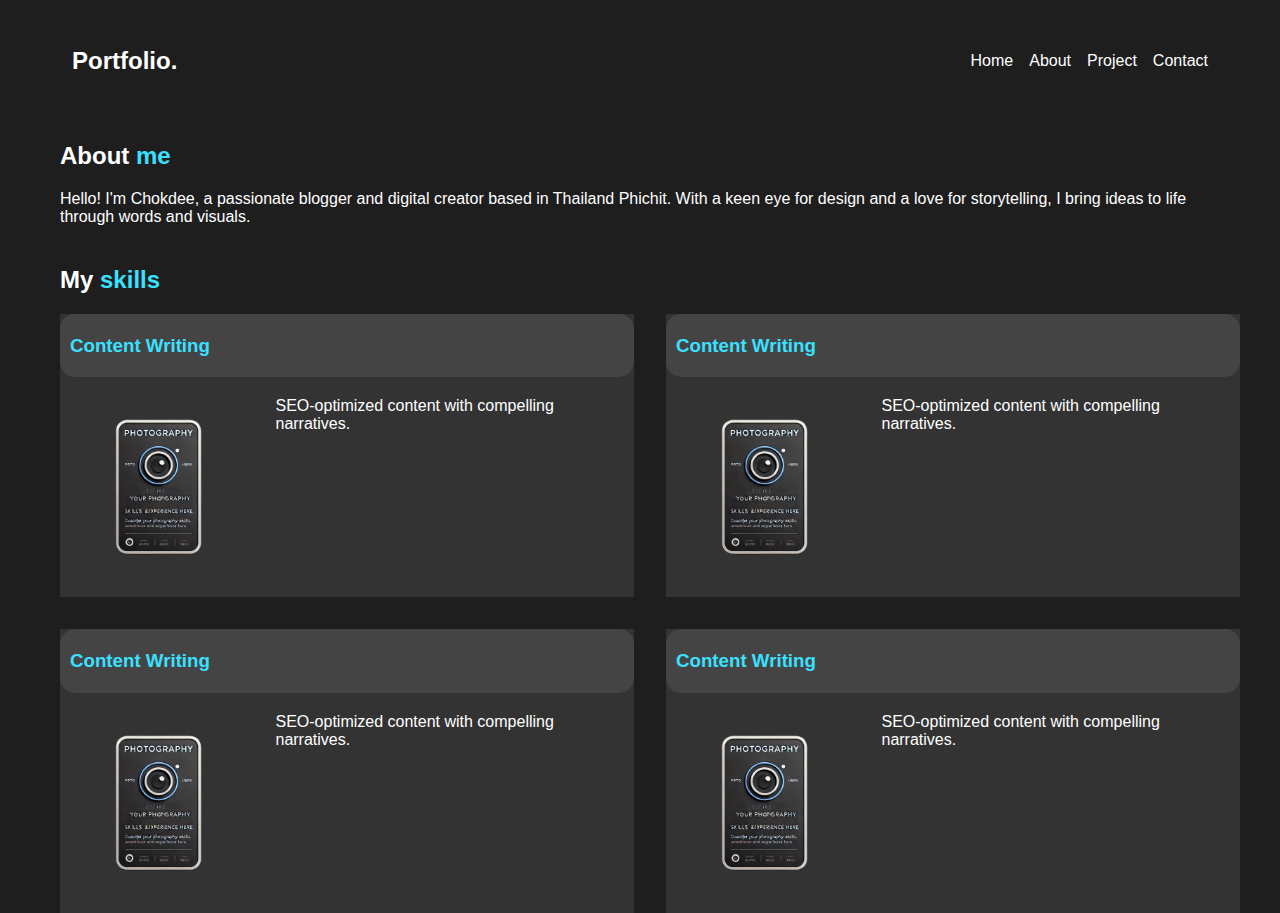
<file: about.html>
<!DOCTYPE html>
<html lang="en">
<head>
    <meta charset="UTF-8">
    <meta name="viewport" content="width=device-width, initial-scale=1.0">
    <title>My Portfolio</title>
    <link rel="stylesheet" href="./css/styles.css">
    
</head>
<body>
    <div id="particles-js"></div> 
    <header>
        <nav>
            <div class="logo">Portfolio.</div>
            <ul>
                <li><a href="./index.html">Home</a></li>
                <li><a href="./about.html">About</a></li>
                <li><a href="./myproject.html">Project</a></li>
                <li><a href="./contact.html">Contact</a></li>
            </ul>
        </nav>
    </header>
    <main>
        <div class="about-me">
            <h2>About <span class="high-light">me</span></h2>
            <p>Hello! I'm Chokdee, a passionate blogger and digital creator based in Thailand Phichit. With a keen eye for design and a love for storytelling, I bring ideas to life through words and visuals.</p>
        </div>
        <div class="skills">
            <h2>My <span class="high-light">skills</span></h2>
            <div class="grid-skill"> 
                <div class="item-skill">
                    <div class="header-item-skill">
                        <h3 class="high-light">Content Writing</h3>
                    </div>
                    <div class="item-grid-info">
                        <img src="./images/skill1.png" style=" object-fit: cover ; min-width: 100px; height: 180px; border-radius: 10px;"></img>
                        <div style="margin-left:10px" >SEO-optimized content with compelling narratives.</div>
                    </div>
                </div>
                <div class="item-skill">
                    <div class="header-item-skill">
                        <h3 class="high-light">Content Writing</h3>
                    </div>
                    <div class="item-grid-info">
                        <img src="./images/skill1.png" style=" object-fit: cover ; min-width: 100px; height: 180px; border-radius: 10px;"></img>
                        <div style="margin-left:10px" >SEO-optimized content with compelling narratives.</div>
                    </div>
                </div>
                <div class="item-skill">
                    <div class="header-item-skill">
                        <h3 class="high-light">Content Writing</h3>
                    </div>
                    <div class="item-grid-info">
                        <img src="./images/skill1.png" style=" object-fit: cover ; min-width: 100px; height: 180px; border-radius: 10px;"></img>
                        <div style="margin-left:10px" >SEO-optimized content with compelling narratives.</div>
                    </div>
                </div>
                <div class="item-skill">
                    <div class="header-item-skill">
                        <h3 class="high-light">Content Writing</h3>
                    </div>
                    <div class="item-grid-info">
                        <img src="./images/skill1.png" style=" object-fit: cover ; min-width: 100px; height: 180px; border-radius: 10px;"></img>
                        <div style="margin-left:10px" >SEO-optimized content with compelling narratives.</div>
                    </div>
                </div>
            </div>
        </div>
    </main>
</body>
</html>
</file>
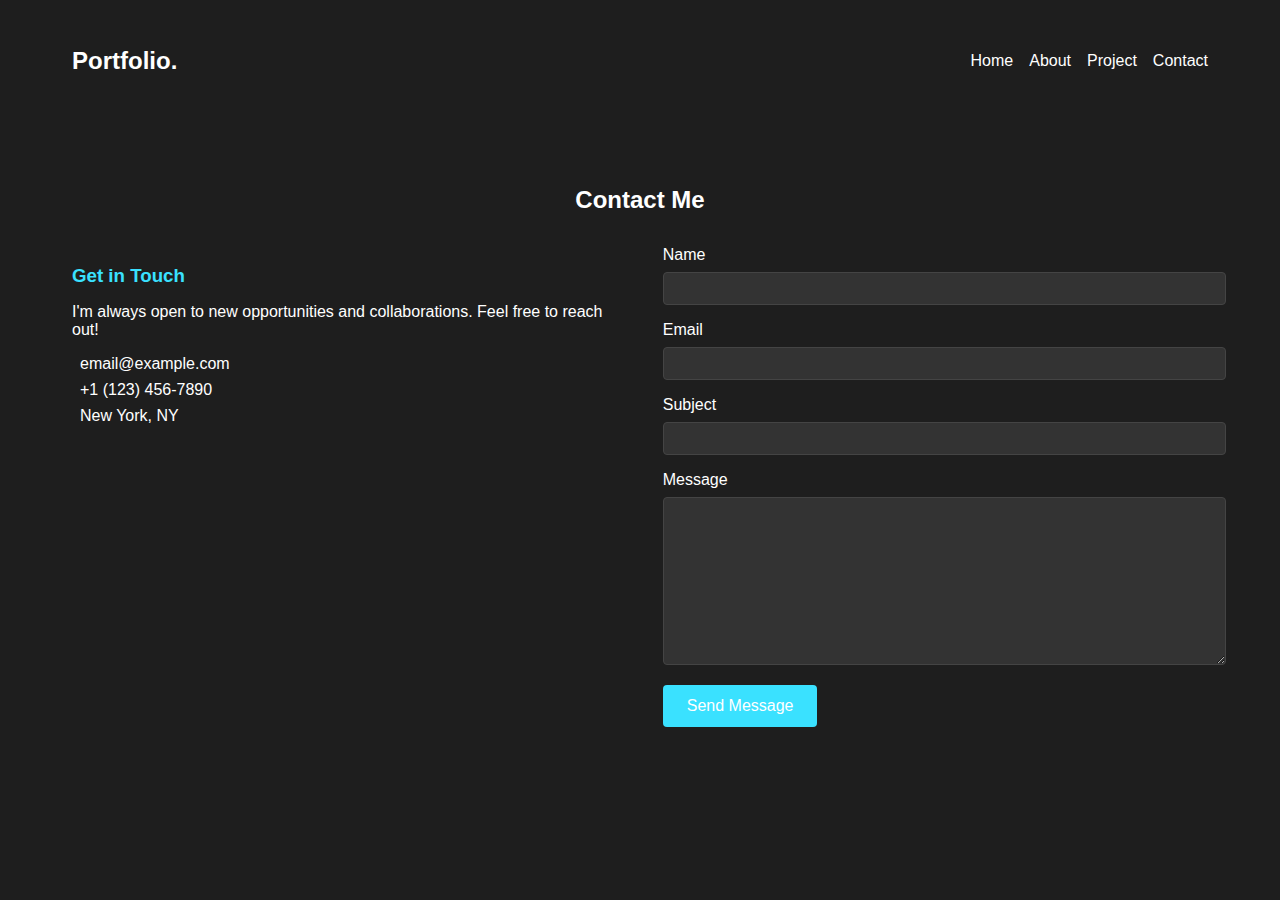
<file: contact.html>
<!DOCTYPE html>
<html lang="en">
<head>
    <meta charset="UTF-8">
    <meta name="viewport" content="width=device-width, initial-scale=1.0">
    <title>My Portfolio</title>
    <link rel="stylesheet" href="./css/styles.css">
    
</head>
<body>
    <div id="particles-js"></div> 
    <header>
        <nav>
            <div class="logo">Portfolio.</div>
            <ul>
                <li><a href="./index.html">Home</a></li>
                <li><a href="./about.html">About</a></li>
                <li><a href="./myproject.html">Project</a></li>
                <li><a href="./contact.html">Contact</a></li>
            </ul>
        </nav>
    </header>
    <main>
        <div id="contact" class="contact-section">
            <h2>Contact <span class="highlight">Me</span></h2>
            <div class="contact-container">
                <div class="contact-info">
                    <h3>Get in Touch</h3>
                    <p>I'm always open to new opportunities and collaborations. Feel free to reach out!</p>
                    <ul class="contact-list">
                        <li><i class="fas fa-envelope"></i> email@example.com</li>
                        <li><i class="fas fa-phone"></i> +1 (123) 456-7890</li>
                        <li><i class="fas fa-map-marker-alt"></i> New York, NY</li>
                    </ul>
                    <div class="social-links">
                        <a href="#" target="_blank"><i class="fab fa-linkedin"></i></a>
                        <a href="#" target="_blank"><i class="fab fa-github"></i></a>
                        <a href="#" target="_blank"><i class="fab fa-twitter"></i></a>
                    </div>
                </div>
                <form class="contact-form" id="contact-form">
                    <div class="form-group">
                        <label for="name">Name</label>
                        <input type="text" id="name" name="name" required>
                    </div>
                    <div class="form-group">
                        <label for="email">Email</label>
                        <input type="email" id="email" name="email" required>
                    </div>
                    <div class="form-group">
                        <label for="subject">Subject</label>
                        <input type="text" id="subject" name="subject" required>
                    </div>
                    <div class="form-group">
                        <label for="message">Message</label>
                        <textarea id="message" name="message" required></textarea>
                    </div>
                    <button type="submit" class="submit-btn">Send Message</button>
                </form>
            </div>
        </div>
    </main>
</body>
</html>
</file>
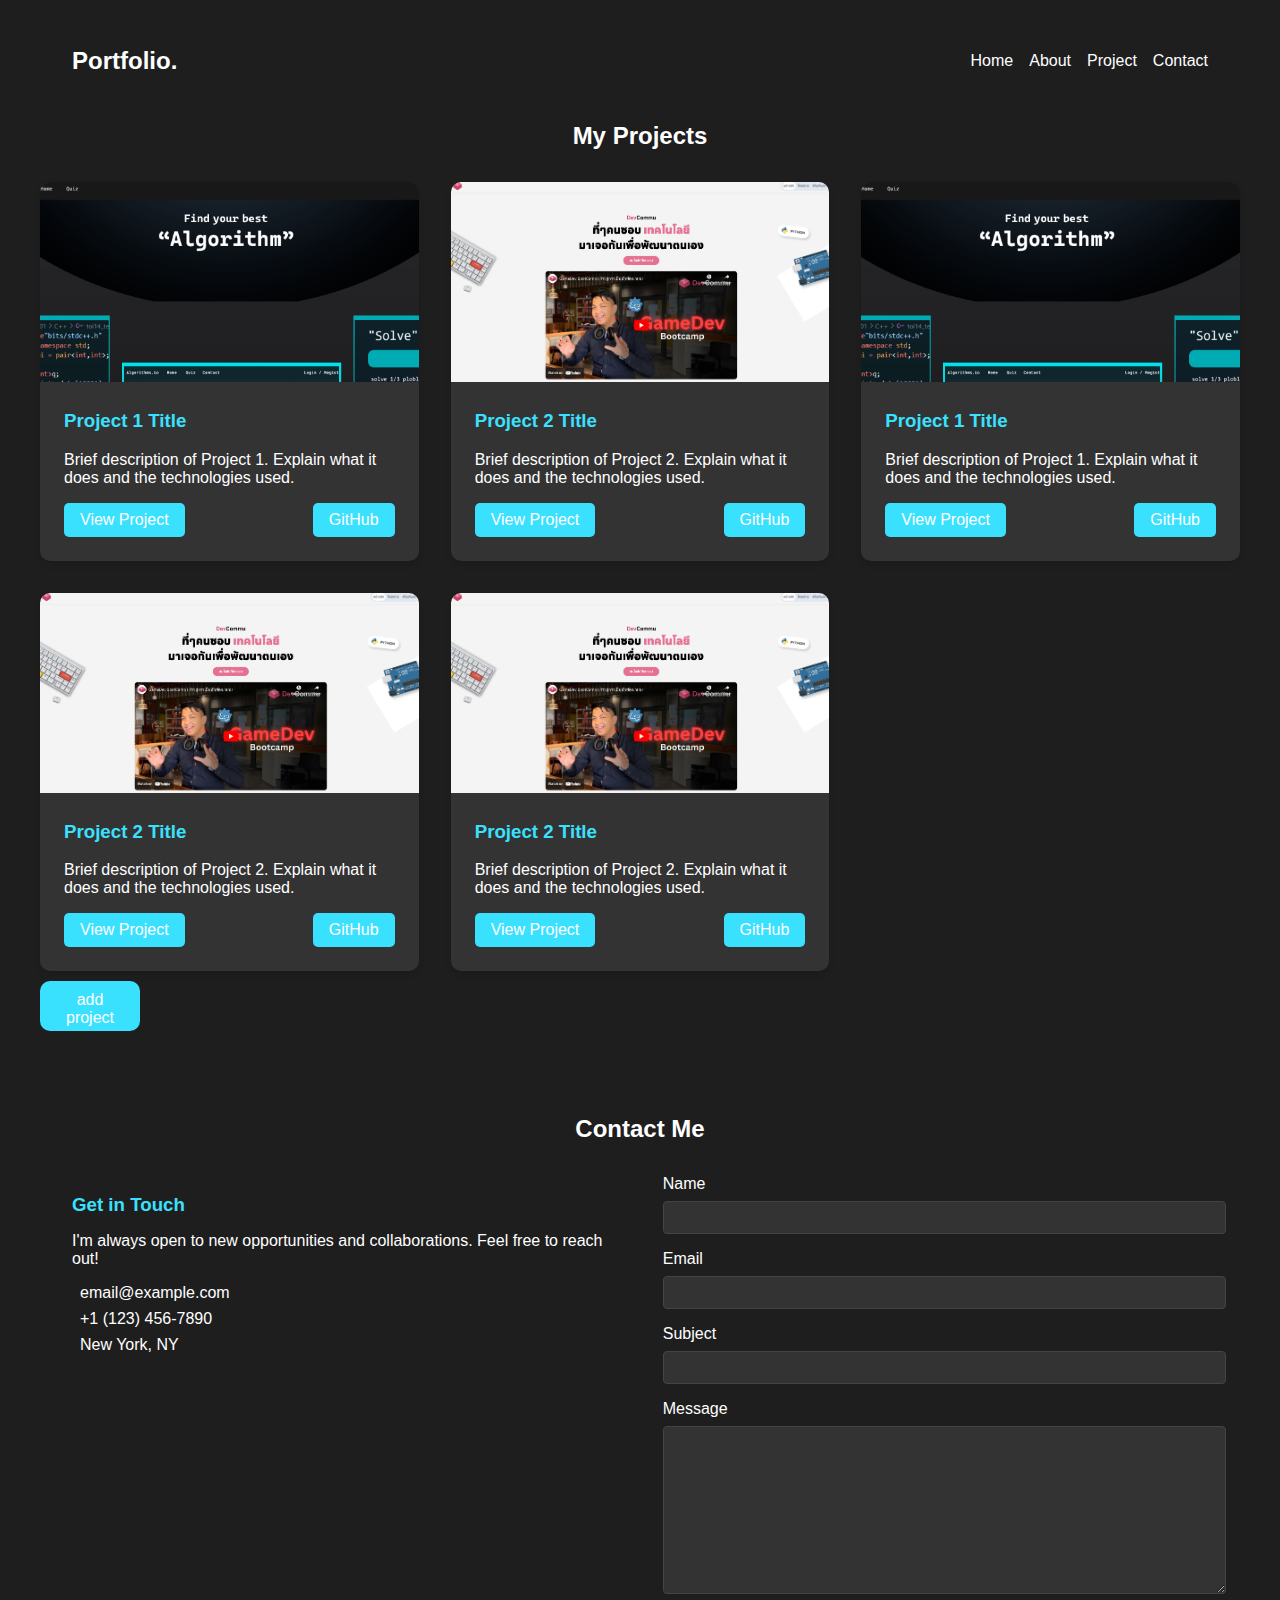
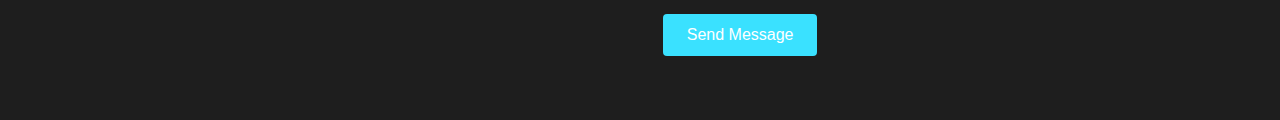
<file: myproject.html>
<!DOCTYPE html>
<html lang="en">
<head>
    <meta charset="UTF-8">
    <meta name="viewport" content="width=device-width, initial-scale=1.0">
    <title>My Portfolio</title>
    <link rel="stylesheet" href="./css/styles.css">
    
</head>
<body>
    <div id="particles-js"></div> 
    <header>
        <nav>
            <div class="logo">Portfolio.</div>
            <ul>
                <li><a href="./index.html">Home</a></li>
                <li><a href="./about.html">About</a></li>
                <li><a href="./myproject.html">Project</a></li>
                <li><a href="./contact.html">Contact</a></li>
            </ul>
        </nav>
    </header>
    <main>
        <div id="project" class="projects-section">
            <h2>My <span class="highlight">Projects</span></h2>
            <div class="project-grid" id="project-container">
                <div class="project-card">
                    <img src="./images/projects/project1.png" alt="Project 1" class="project-image">
                    <div class="project-info">
                        <h3>Project 1 Title</h3>
                        <p>Brief description of Project 1. Explain what it does and the technologies used.</p>
                        <div class="project-links">
                            <a href="https://chokdee-sigazen.github.io/Algorithm.io/" class="btn">View Project</a>
                            <a href="https://github.com/Chokdee-Sigazen/Algorithm.io" class="btn">GitHub</a>
                        </div>
                    </div>
                </div>
                <div class="project-card">
                    <img src="./images/projects/project2.png" alt="Project 2" class="project-image">
                    <div class="project-info">
                        <h3>Project 2 Title</h3>
                        <p>Brief description of Project 2. Explain what it does and the technologies used.</p>
                        <div class="project-links">
                            <a href="https://devcommu.org/" class="btn">View Project</a>
                            <a href="https://github.com/DevCommunities" class="btn">GitHub</a>
                        </div>
                    </div>
                </div>
                <div class="project-card">
                    <img src="./images/projects/project1.png" alt="Project 1" class="project-image">
                    <div class="project-info">
                        <h3>Project 1 Title</h3>
                        <p>Brief description of Project 1. Explain what it does and the technologies used.</p>
                        <div class="project-links">
                            <a href="https://chokdee-sigazen.github.io/Algorithm.io/" class="btn">View Project</a>
                            <a href="https://github.com/Chokdee-Sigazen/Algorithm.io" class="btn">GitHub</a>
                        </div>
                    </div>
                </div>
                <div class="project-card">
                    <img src="./images/projects/project2.png" alt="Project 2" class="project-image">
                    <div class="project-info">
                        <h3>Project 2 Title</h3>
                        <p>Brief description of Project 2. Explain what it does and the technologies used.</p>
                        <div class="project-links">
                            <a href="https://devcommu.org/" class="btn">View Project</a>
                            <a href="https://github.com/DevCommunities" class="btn">GitHub</a>
                        </div>
                    </div>
                </div>
                <div class="project-card">
                    <img src="./images/projects/project2.png" alt="Project 2" class="project-image">
                    <div class="project-info">
                        <h3>Project 2 Title</h3>
                        <p>Brief description of Project 2. Explain what it does and the technologies used.</p>
                        <div class="project-links">
                            <a href="https://devcommu.org/" class="btn">View Project</a>
                            <a href="https://github.com/DevCommunities" class="btn">GitHub</a>
                        </div>
                    </div>
                </div>
                <div>

                </div>
                <!-- Add more project cards as needed -->
            </div>
            <button id  ="add-project-btn" style="margin-top: 10px; width: 100px; height: 50px;border-radius: 10px ;"> add project</button>
            <div id="contact" class="contact-section">
            <h2>Contact <span class="highlight">Me</span></h2>
            <div class="contact-container">
                <div class="contact-info">
                    <h3>Get in Touch</h3>
                    <p>I'm always open to new opportunities and collaborations. Feel free to reach out!</p>
                    <ul class="contact-list">
                        <li><i class="fas fa-envelope"></i> email@example.com</li>
                        <li><i class="fas fa-phone"></i> +1 (123) 456-7890</li>
                        <li><i class="fas fa-map-marker-alt"></i> New York, NY</li>
                    </ul>
                    <div class="social-links">
                        <a href="#" target="_blank"><i class="fab fa-linkedin"></i></a>
                        <a href="#" target="_blank"><i class="fab fa-github"></i></a>
                        <a href="#" target="_blank"><i class="fab fa-twitter"></i></a>
                    </div>
                </div>
                <form class="contact-form" id="contact-form">
                    <div class="form-group">
                        <label for="name">Name</label>
                        <input type="text" id="name" name="name" required>
                    </div>
                    <div class="form-group">
                        <label for="email">Email</label>
                        <input type="email" id="email" name="email" required>
                    </div>
                    <div class="form-group">
                        <label for="subject">Subject</label>
                        <input type="text" id="subject" name="subject" required>
                    </div>
                    <div class="form-group">
                        <label for="message">Message</label>
                        <textarea id="message" name="message" required></textarea>
                    </div>
                    <button type="submit" class="submit-btn">Send Message</button>
                </form>
            </div>
        </div>
        </main>
    <script src="./js/script.js"></script>
</body>
</html>
</file>
<file: css/styles.css>
:root {
    
    --bg:#1e1e1e;
    --accent-color:#3ae1ff;
    --text-color:white;
}


body {
    font-family:Arial, Helvetica, sans-serif;
    background-color: var(--bg);
    color:var(--text-color);
    margin:0px;
    padding:0px;
    margin-left: 40px;
    margin-top:20px;
    margin-right:40px;
    position: relative;
    z-index: -2;
}

.high-light{
    color:var(--accent-color)
}


header {
    padding: 1rem 2rem;
}

nav {
    display: flex;
    justify-content: space-between;
    align-items: center;
}

.logo {
    font-size: 1.5rem;
    font-weight: bold;
}

nav ul {
    display: flex;
    list-style-type: none;
}

nav ul li {
    margin-left: 1rem;
}

nav ul li a {
    color: var(--light-text);
    text-decoration: none;
    transition: color 0.3s ease;
}

nav ul li a:hover,
nav ul li a.active {
    color: var(--accent-color);
}

.home-content {
    display: flex;
    align-items: center;
    justify-content: space-between;
    padding: 1rem 4rem;
    height: calc(100vh - 80px);
    position: relative;
    z-index: 1;
}

/************************************/

.intro-text {
    max-width: 50%;
}

.intro-text h2 {
    font-size: 1.5rem;
    margin-bottom: 0.5rem;
}

.intro-text h1 {
    font-size: 3rem;
    margin-bottom: 0.5rem;
}

.intro-text h3 {
    font-size: 1.5rem;
    margin-bottom: 1rem;
}

.social-icons {
    margin-top: 1rem;
}

.social-icons a {
    color: var(--light-text);
    font-size: 1.5rem;
    margin-right: 1rem;
    transition: color 0.3s ease;
}

.social-icons a:hover {
    color: var(--accent-color);
}

/************************************/

.download-cv {
    background-color: var(--accent-color);
    color: var(--dark-bg);
    border: none;
    padding: 0.75rem 1.5rem;
    font-size: 1rem;
    border-radius: 25px;
    cursor: pointer;
    margin-top: 1rem;
    transition: background-color 0.3s ease;
}

.download-cv:hover {
    background-color: #00cccc;
}

/************************************/

.profile-image {
    width: 35%;
    position: relative;
    transition: transform 0.3s ease;
    animation: float 6s ease-in-out infinite;
}

.profile-image::before {
    content: '';
    position: absolute;
    top: 0px;
    left: 0px;
    right: -20px;
    bottom: -20px;
    background-color: var(--accent-color);
    border-radius: 100%;
    z-index: -1;
    transition: all 0.3s ease;
}

.profile-image img {
    width: 100%;
    height: auto;
}

.profile-image:hover {
    transform: scale(1.05);
}

@keyframes float {
    0% {
        transform: translatey(0px);
    }
    50% {
        transform: translatey(-50px);
    }
    100% {
        transform: translatey(0px);
    }
}



/**Typing Effect**/

.typed-text {
    font-weight: bold;
    color: var(--accent-color);
}

.cursor {
    display: inline-block;
    width: 3px;
    background-color: var(--light-text);
    margin-left: 0.1rem;
    animation: blink 0.7s infinite;
}

.cursor.typing {
    animation: none;
}

@keyframes blink {
    0%  { background-color: var(--light-text); }
    49% { background-color: var(--light-text); }
    50% { background-color: transparent; }
    99% { background-color: transparent; }
    100%  { background-color: var(--light-text); }
}


/************************************ About me Zone ************************************/


.grid-skill{
    display: grid;
    grid-template-columns: repeat(auto-fit,minmax(500px,1fr));
    gap: 2rem;
}

.skills{
    margin-top:40px;
    padding-left: 20px;
}


.item-skill{
    background-color:#333;
}

.item-skill:hover{
    scale: 1.04; /* scale the item 1.0 */
    transition:all 0.3s ease;
}

.header-item-skill{
    background-color: #444;
    padding: 2px 10px;
    border-radius: 15px;

}

.item-grid-info{
    display: flex;
    padding:20px 10px;
    gap: 20px;
}

.about-me{
    padding-left: 20px;
    margin-top: 40px;
}


/************************************ Projects Zone ************************************/

projects-section {
    padding: 4rem 2rem;
    background-color: var(--dark-bg);
}

.projects-section h2 {
    text-align: center;
    margin-bottom: 2rem;
    color: var(--light-text);
}

.project-grid {
    display: grid;
    grid-template-columns: repeat(auto-fit, minmax(300px, 1fr));
    gap: 2rem;
}

.project-card {
    background-color: #333;
    border-radius: 10px;
    overflow: hidden;
    box-shadow: 0 4px 6px rgba(0, 0, 0, 0.1);
    transition: transform 0.3s ease;
}

.project-card:hover {
    transform: translateY(-5px);
}

.project-image {
    width: 100%;
    height: 200px;
    object-fit: cover;
}

.project-info {
    padding: 1.5rem;
}

.project-info h3 {
    color: var(--accent-color);
    margin-top: 0;
}

.project-info p {
    color: var(--light-text);
    margin-bottom: 1rem;
}

.project-links {
    display: flex;
    justify-content: space-between;
}

.btn {
    display: inline-block;
    padding: 0.5rem 1rem;
    background-color: var(--accent-color);
    color: var(--dark-bg);
    text-decoration: none;
    border-radius: 5px;
    transition: background-color 0.3s ease;
}

.btn:hover {
    background-color: #00cccc;
}

@media (max-width: 768px) {
    .project-grid {
        grid-template-columns: 1fr;
    }
}



#add-project-btn {
    background-color: var(--accent-color);
    color: var(--dark-bg);
    border: none;
    padding: 10px 20px;
    margin-top: 60px;
    border-radius: 5px;
    cursor: pointer;
    font-size: 16px;
    transition: background-color 0.3s ease;
}

#add-project-btn:hover {
    background-color: #00cccc;
}


/************************************ Contact Zone ************************************/




.contact-section {
    padding: 4rem 2rem;
    background-color: var(--dark-bg);
    color: var(--light-text);
}

.contact-section h2 {
    text-align: center;
    margin-bottom: 2rem;
}

.contact-container {
    display: flex;
    justify-content: space-between;
    max-width: 1200px;
    margin: 0 auto;
}

.contact-info, .contact-form {
    flex-basis: 48%;
}

.contact-info h3 {
    color: var(--accent-color);
    margin-bottom: 1rem;
}

.contact-list {
    list-style-type: none;
    padding: 0;
}

.contact-list li {
    margin-bottom: 0.5rem;
}

.contact-list i {
    color: var(--accent-color);
    margin-right: 0.5rem;
}

.social-links {
    margin-top: 1rem;
}

.social-links a {
    color: var(--light-text);
    font-size: 1.5rem;
    margin-right: 1rem;
    transition: color 0.3s ease;
}

.social-links a:hover {
    color: var(--accent-color);
}

.contact-form .form-group {
    margin-bottom: 1rem;
}

.contact-form label {
    display: block;
    margin-bottom: 0.5rem;
}

.contact-form input,
.contact-form textarea {
    width: 100%;
    padding: 0.5rem;
    border: 1px solid #444;
    background-color: #333;
    color: var(--light-text);
    border-radius: 4px;
}

.contact-form textarea {
    height: 150px;
    resize: vertical;
}

.submit-btn {
    background-color: var(--accent-color);
    color: var(--dark-bg);
    border: none;
    padding: 0.75rem 1.5rem;
    font-size: 1rem;
    border-radius: 4px;
    cursor: pointer;
    transition: background-color 0.3s ease;
}

.submit-btn:hover {
    background-color: #00cccc;
}

@media (max-width: 768px) {
    .contact-container {
        flex-direction: column;
    }

    .contact-info, .contact-form {
        flex-basis: 100%;
    }

    .contact-info {
        margin-bottom: 2rem;
    }
}


#particles-js {
    position: absolute;
    width: 100%;
    height: 100%;
    background-color: var(--dark-bg);
    z-index: -1;
}
</file>
